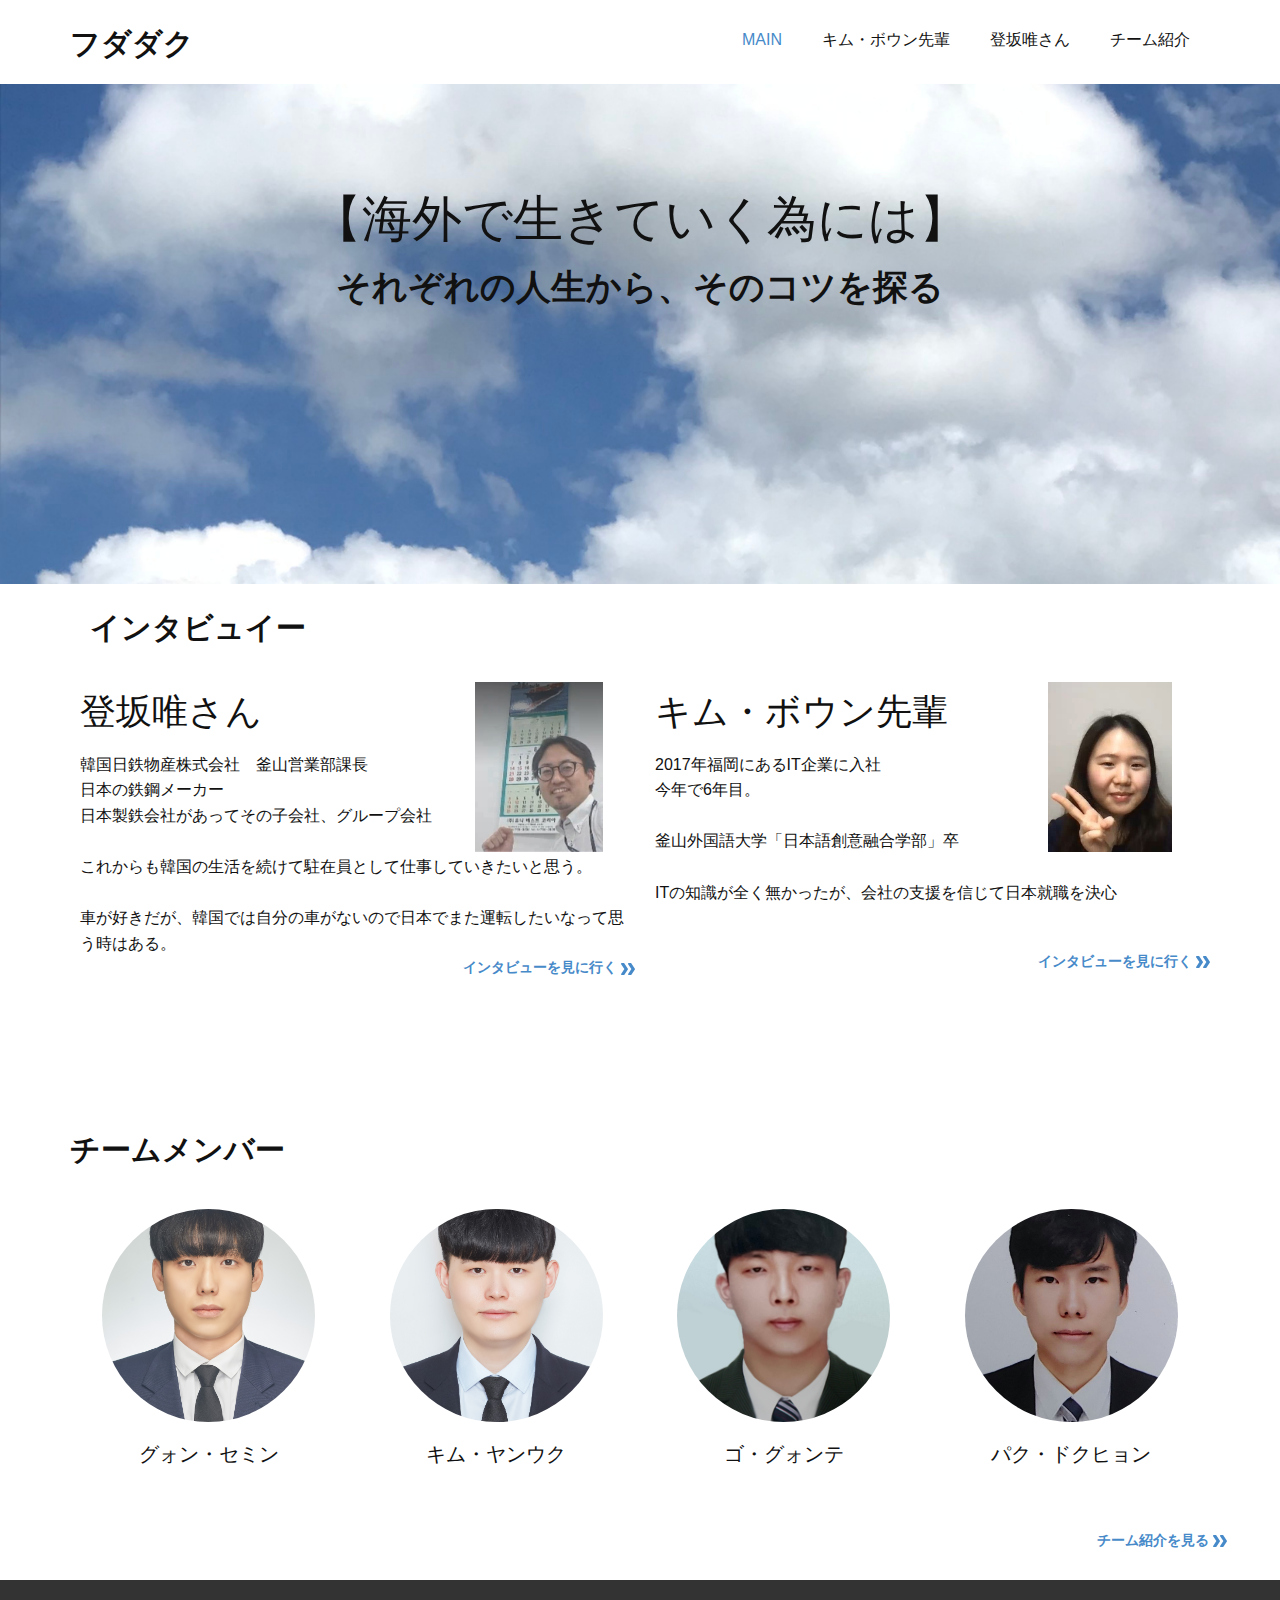
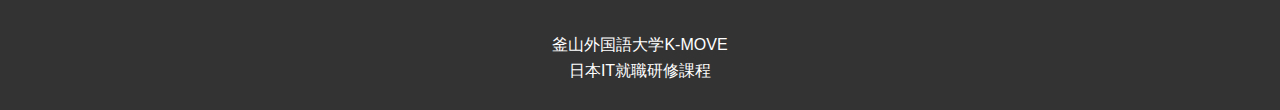
<file: index.html>
<!DOCTYPE html>
<html style="font-size: 16px;" lang="en"><head>
    <meta name="viewport" content="width=device-width, initial-scale=1.0">
    <meta charset="utf-8">
    <meta name="keywords" content="登坂唯さん, キム・ボウン先輩">
    <meta name="description" content="">
    <title>MAIN</title>
    <link rel="stylesheet" href="nicepage.css" media="screen">
<link rel="stylesheet" href="MAIN.css" media="screen">
    <script class="u-script" type="text/javascript" src="jquery.js" "="" defer=""></script>
    <script class="u-script" type="text/javascript" src="nicepage.js" "="" defer=""></script>
    <meta name="generator" content="Nicepage 4.15.8, nicepage.com">
    <link id="u-theme-google-font" href="https://fonts.googleapis.com/css?family=M+PLUS+Rounded+1c" rel="stylesheet" >
    
    <script type="application/ld+json">{
		"@context": "http://schema.org",
		"@type": "Organization",
		"name": ""
</script>
    <meta name="theme-color" content="#478ac9">
    <meta property="og:title" content="MAIN">
    <meta property="og:type" content="website">
  </head>
  <body class="u-body u-xl-mode" data-lang="en"><header class="u-clearfix u-header u-header" id="sec-fac8"><div class="u-clearfix u-sheet u-valign-middle u-sheet-1">
        <nav class="u-menu u-menu-one-level u-offcanvas u-menu-1">
          <div class="menu-collapse" style="font-size: 1rem; letter-spacing: 0px;">
            <a class="u-button-style u-custom-left-right-menu-spacing u-custom-padding-bottom u-custom-top-bottom-menu-spacing u-nav-link u-text-active-palette-1-base u-text-hover-palette-2-base" href="#">
              <svg class="u-svg-link" viewBox="0 0 24 24"><use xmlns:xlink="http://www.w3.org/1999/xlink" xlink:href="#menu-hamburger"></use></svg>
              <svg class="u-svg-content" version="1.1" id="menu-hamburger" viewBox="0 0 16 16" x="0px" y="0px" xmlns:xlink="http://www.w3.org/1999/xlink" xmlns="http://www.w3.org/2000/svg"><g><rect y="1" width="16" height="2"></rect><rect y="7" width="16" height="2"></rect><rect y="13" width="16" height="2"></rect>
</g></svg>
            </a>
          </div>
          <div class="u-custom-menu u-nav-container">
            <ul class="u-nav u-unstyled u-nav-1"><li class="u-nav-item"><a class="u-button-style u-nav-link u-text-active-palette-1-base u-text-hover-palette-2-base" href="MAIN.html" style="padding: 10px 20px;">MAIN</a>
</li><li class="u-nav-item"><a class="u-button-style u-nav-link u-text-active-palette-1-base u-text-hover-palette-2-base" href="キム・ボウン先輩.html" style="padding: 10px 20px;">キム・ボウン先輩</a>
</li><li class="u-nav-item"><a class="u-button-style u-nav-link u-text-active-palette-1-base u-text-hover-palette-2-base" href="登坂唯さん.html" style="padding: 10px 20px;">登坂唯さん</a>
</li><li class="u-nav-item"><a class="u-button-style u-nav-link u-text-active-palette-1-base u-text-hover-palette-2-base" href="チーム紹介.html" style="padding: 10px 20px;">チーム紹介</a>
</li></ul>
          </div>
          <div class="u-custom-menu u-nav-container-collapse">
            <div class="u-black u-container-style u-inner-container-layout u-opacity u-opacity-95 u-sidenav">
              <div class="u-inner-container-layout u-sidenav-overflow">
                <div class="u-menu-close"></div>
                <ul class="u-align-center u-nav u-popupmenu-items u-unstyled u-nav-2"><li class="u-nav-item"><a class="u-button-style u-nav-link" href="MAIN.html">MAIN</a>
</li><li class="u-nav-item"><a class="u-button-style u-nav-link" href="キム・ボウン先輩.html">キム・ボウン先輩</a>
</li><li class="u-nav-item"><a class="u-button-style u-nav-link" href="登坂唯さん.html">登坂唯さん</a>
</li></ul>
              </div>
            </div>
            <div class="u-black u-menu-overlay u-opacity u-opacity-70"></div>
          </div>
        </nav>
        <h3 class="u-text u-text-default u-text-1">フダダク</h3>
      </div></header>
    <section class="u-clearfix u-section-1 u-bgimg" id="sec-e242">
      
      <div class="u-clearfix u-sheet u-sheet-1" >
        
       
        <p class="u-align-left u-text u-text-4">
          
          <span style="font-weight: 400;">【海外で生きていく為には】<br>
          </span>
          <span style="font-weight: 400;"></span>
          <br>
        </p>
        <p class="u-align-left u-text u-text-5">
          <span>それぞれの人生から、そのコツを探る</span>
        </p>
      </div>
    </section>

    
    <section class="u-clearfix u-section-3" id="sec-66e2">
      <div class="u-clearfix u-sheet u-sheet-1">
        <p class="u-text u-text-default u-text-1">インタビュイー</p>
        <div class="u-expanded-width u-list u-list-1">
          
          <div class="u-repeater u-repeater-1">
            <img class="tosaka-img" src="images/토사카상프로필사진.png">
            <div class="u-container-style u-list-item u-repeater-item">
              <div class="u-container-layout u-similar-container u-container-layout-1">
                <h2 class="u-subtitle u-text u-text-default u-text-2">登坂唯さん </h2>
                <p class="u-text u-text-default u-text-3">韓国日鉄物産株式会社　釜山営業部課長<br>
                  日本の鉄鋼メーカー<br>日本製鉄会社があってその子会社、グループ会社
                  
                  <br><br>
                 
                  これからも韓国の生活を続けて駐在員として仕事していきたいと思う。<br><br>
                  車が好きだが、韓国では自分の車がないので日本でまた運転したいなって思う時はある。</p>
                <a href="登坂唯さん.html" class="u-btn u-button-style u-none u-text-hover-palette-2-base u-text-palette-1-base u-btn-1">インタビューを見に行く&nbsp;<span class="u-icon u-text-palette-1-base"><svg class="u-svg-content" viewBox="0 -32 426.66667 426" style="width: 1em; height: 1em;"><path d="m213.332031 181.667969c0 4.265625-1.277343 8.53125-3.625 11.730469l-106.667969 160c-3.839843 5.761718-10.238281 9.601562-17.707031 9.601562h-64c-11.730469 0-21.332031-9.601562-21.332031-21.332031 0-4.269531 1.28125-8.535157 3.625-11.734375l98.773438-148.265625-98.773438-148.269531c-2.34375-3.199219-3.625-7.464844-3.625-11.730469 0-11.734375 9.601562-21.335938 21.332031-21.335938h64c7.46875 0 13.867188 3.839844 17.707031 9.601563l106.667969 160c2.347657 3.199218 3.625 7.464844 3.625 11.734375zm0 0"></path><path d="m426.667969 181.667969c0 4.265625-1.28125 8.53125-3.628907 11.730469l-106.664062 160c-3.839844 5.761718-10.242188 9.601562-17.707031 9.601562h-64c-11.734375 0-21.335938-9.601562-21.335938-21.332031 0-4.269531 1.28125-8.535157 3.628907-11.734375l98.773437-148.265625-98.773437-148.269531c-2.347657-3.199219-3.628907-7.464844-3.628907-11.730469 0-11.734375 9.601563-21.335938 21.335938-21.335938h64c7.464843 0 13.867187 3.839844 17.707031 9.601563l106.664062 160c2.347657 3.199218 3.628907 7.464844 3.628907 11.734375zm0 0"></path></svg><img></span>
                </a>
              </div>
            </div>
            <div class="u-container-style u-list-item u-repeater-item">
              <div class="u-container-layout u-similar-container u-container-layout-2">
                <h2 class="u-subtitle u-text u-text-default u-text-4">
                  <style>
                    .kim-img{
                      position:absolute;
                      padding-left: 100px;
                      margin-top: -10px;
                      height: 170px;
                      
                    }
                    @media (max-width: 700px) {
                      .tosaka-img{
                        visibility: collapse;
                      }
                    @media (max-width: 700px) {
                      .kim-img{
                        visibility: collapse;
                      }
                    }
        
                    }
                    .tosaka-img{
                      position:absolute;
                      padding-left: 405px;
                      height: 170px;
                    }
                    
                  </style>
                  キム・ボウン先輩<img class="kim-img" src="images/김보은선배프로필.jpg" ></h2>
                  
                
                <p class="u-text u-text-default u-text-5">2017年福岡にあるIT企業に入社<br>今年で6年目。 <br>
                  <br>釜山外国語大学「日本語創意融合学部」卒<br>&nbsp;&nbsp;<br>ITの知識が全く無かったが、会社の支援を信じて日本就職を決心<br>
                </p>
                <a href="キム・ボウン先輩.html" class="u-btn u-button-style u-none u-text-hover-palette-2-base u-text-palette-1-base u-btn-2"><br><br>インタビューを見に行く&nbsp;<span class="u-icon u-text-palette-1-base"><svg class="u-svg-content" viewBox="0 -32 426.66667 426" style="width: 1em; height: 1em;"><path d="m213.332031 181.667969c0 4.265625-1.277343 8.53125-3.625 11.730469l-106.667969 160c-3.839843 5.761718-10.238281 9.601562-17.707031 9.601562h-64c-11.730469 0-21.332031-9.601562-21.332031-21.332031 0-4.269531 1.28125-8.535157 3.625-11.734375l98.773438-148.265625-98.773438-148.269531c-2.34375-3.199219-3.625-7.464844-3.625-11.730469 0-11.734375 9.601562-21.335938 21.332031-21.335938h64c7.46875 0 13.867188 3.839844 17.707031 9.601563l106.667969 160c2.347657 3.199218 3.625 7.464844 3.625 11.734375zm0 0"></path><path d="m426.667969 181.667969c0 4.265625-1.28125 8.53125-3.628907 11.730469l-106.664062 160c-3.839844 5.761718-10.242188 9.601562-17.707031 9.601562h-64c-11.734375 0-21.335938-9.601562-21.335938-21.332031 0-4.269531 1.28125-8.535157 3.628907-11.734375l98.773437-148.265625-98.773437-148.269531c-2.347657-3.199219-3.628907-7.464844-3.628907-11.730469 0-11.734375 9.601563-21.335938 21.335938-21.335938h64c7.464843 0 13.867187 3.839844 17.707031 9.601563l106.664062 160c2.347657 3.199218 3.628907 7.464844 3.628907 11.734375zm0 0"></path></svg><img></span>
                </a>
              </div>
            </div>
          </div>
        </div>
      </div>
    </section>
    <section class="u-align-center u-clearfix u-section-2" id="sec-289a">
      <div class="u-clearfix u-sheet u-sheet-1">
        <p class="u-text u-text-default u-text-1">チームメンバー</p>
        <div class="u-expanded-width u-list u-list-1">
          <div class="u-repeater u-repeater-1">
            <div class="u-align-center u-container-style u-list-item u-repeater-item">
              <div class="u-container-layout u-similar-container u-container-layout-1">
                <div alt="" class="u-image u-image-circle u-image-1" src="" data-image-width="500" data-image-height="500"></div>
                <h5 class="u-text u-text-2">グォン・セミン</h5>
              </div>
            </div>
            <div class="u-align-center u-container-style u-list-item u-repeater-item">
              <div class="u-container-layout u-similar-container u-container-layout-2">
                <div class="u-image u-image-circle u-image-2" src=""></div>
                <h5 class="u-text u-text-3">キム・ヤンウク</h5>
              </div>
            </div>
            <div class="u-align-center u-container-style u-list-item u-repeater-item">
              <div class="u-container-layout u-similar-container u-container-layout-3">
                <div alt="" class="u-image u-image-circle u-image-3" src="" data-image-width="500" data-image-height="500"></div>
                <h5 class="u-text u-text-4">ゴ・グォンテ</h5>
              </div>
            </div>
            <div class="u-align-center u-container-style u-list-item u-repeater-item">
              <div class="u-container-layout u-similar-container u-container-layout-4">
                <div alt="" class="u-image u-image-circle u-image-4" src="" data-image-width="500" data-image-height="500"></div>
                <h5 class="u-text u-text-5">パク・ドクヒョン</h5>
              </div>
              
            </div>
            <a href="チーム紹介.html" class="u-btn u-button-style u-none u-text-hover-palette-2-base u-text-palette-1-base u-btn-3">チーム紹介を見る&nbsp;<span class="u-icon u-text-palette-1-base"><svg class="u-svg-content" viewBox="0 -32 426.66667 426" style="width: 1em; height: 1em;"><path d="m213.332031 181.667969c0 4.265625-1.277343 8.53125-3.625 11.730469l-106.667969 160c-3.839843 5.761718-10.238281 9.601562-17.707031 9.601562h-64c-11.730469 0-21.332031-9.601562-21.332031-21.332031 0-4.269531 1.28125-8.535157 3.625-11.734375l98.773438-148.265625-98.773438-148.269531c-2.34375-3.199219-3.625-7.464844-3.625-11.730469 0-11.734375 9.601562-21.335938 21.332031-21.335938h64c7.46875 0 13.867188 3.839844 17.707031 9.601563l106.667969 160c2.347657 3.199218 3.625 7.464844 3.625 11.734375zm0 0"></path><path d="m426.667969 181.667969c0 4.265625-1.28125 8.53125-3.628907 11.730469l-106.664062 160c-3.839844 5.761718-10.242188 9.601562-17.707031 9.601562h-64c-11.734375 0-21.335938-9.601562-21.335938-21.332031 0-4.269531 1.28125-8.535157 3.628907-11.734375l98.773437-148.265625-98.773437-148.269531c-2.347657-3.199219-3.628907-7.464844-3.628907-11.730469 0-11.734375 9.601563-21.335938 21.335938-21.335938h64c7.464843 0 13.867187 3.839844 17.707031 9.601563l106.664062 160c2.347657 3.199218 3.628907 7.464844 3.628907 11.734375zm0 0"></path></svg><img></span>
            </a>
          </div>
        </div>
      </div>
    </section>
    
    <footer class="u-align-center u-clearfix u-footer u-grey-80 u-footer" id="sec-5dbe"><div class="u-clearfix u-sheet u-sheet-1">
        <p class="u-text u-text-1"><br><br>釜山外国語大学K-MOVE<br>日本IT就職研修課程<br><br>  

        </p>
      </div></footer>
  
  
</body></html>
</file>
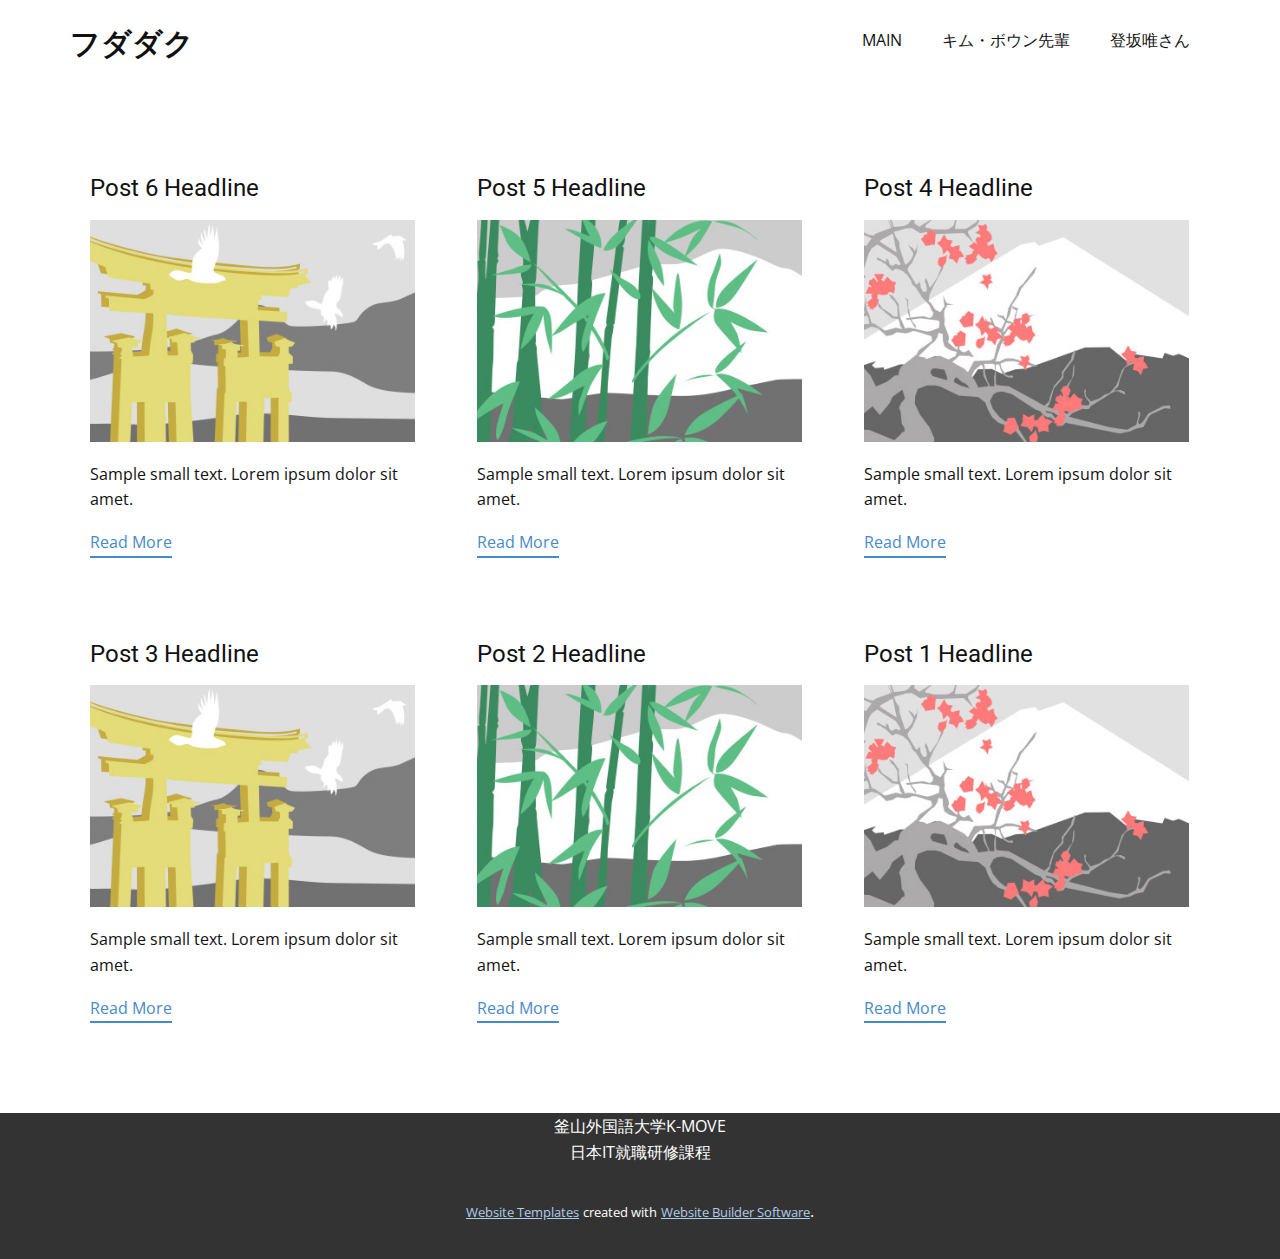
<file: blog/blog.html>
<html style="font-size: 16px;" lang="en"><head>
    <meta name="viewport" content="width=device-width, initial-scale=1.0">
    <meta charset="utf-8">
    <meta name="keywords" content="">
    <meta name="description" content="">
    <title>Blog Template</title>
    <link rel="stylesheet" href="../nicepage.css" media="screen">
<link rel="stylesheet" href="../Blog-Template.css" media="screen">
    <script class="u-script" type="text/javascript" src="../jquery.js" "="" defer=""></script>
    <script class="u-script" type="text/javascript" src="../nicepage.js" "="" defer=""></script>
    <meta name="generator" content="Nicepage 4.15.8, nicepage.com">
    <link id="u-theme-google-font" rel="stylesheet" href="https://fonts.googleapis.com/css?family=Roboto:100,100i,300,300i,400,400i,500,500i,700,700i,900,900i|Open+Sans:300,300i,400,400i,500,500i,600,600i,700,700i,800,800i">
    
    
    <script type="application/ld+json">{
		"@context": "http://schema.org",
		"@type": "Organization",
		"name": ""
}</script>
    <meta name="theme-color" content="#478ac9">
  </head>
  <body class="u-body u-xl-mode" data-lang="en"><header class="u-clearfix u-header u-header" id="sec-fac8"><div class="u-clearfix u-sheet u-valign-middle u-sheet-1">
        <nav class="u-menu u-menu-one-level u-offcanvas u-menu-1">
          <div class="menu-collapse" style="font-size: 1rem; letter-spacing: 0px;">
            <a class="u-button-style u-custom-left-right-menu-spacing u-custom-padding-bottom u-custom-top-bottom-menu-spacing u-nav-link u-text-active-palette-1-base u-text-hover-palette-2-base" href="#">
              <svg class="u-svg-link" viewBox="0 0 24 24"><use xmlns:xlink="http://www.w3.org/1999/xlink" xlink:href="#menu-hamburger"></use></svg>
              <svg class="u-svg-content" version="1.1" id="menu-hamburger" viewBox="0 0 16 16" x="0px" y="0px" xmlns:xlink="http://www.w3.org/1999/xlink" xmlns="http://www.w3.org/2000/svg"><g><rect y="1" width="16" height="2"></rect><rect y="7" width="16" height="2"></rect><rect y="13" width="16" height="2"></rect>
</g></svg>
            </a>
          </div>
          <div class="u-custom-menu u-nav-container">
            <ul class="u-nav u-unstyled u-nav-1"><li class="u-nav-item"><a class="u-button-style u-nav-link u-text-active-palette-1-base u-text-hover-palette-2-base" href="../MAIN.html" style="padding: 10px 20px;">MAIN</a>
</li><li class="u-nav-item"><a class="u-button-style u-nav-link u-text-active-palette-1-base u-text-hover-palette-2-base" href="../キム・ボウン先輩.html" style="padding: 10px 20px;">キム・ボウン先輩</a>
</li><li class="u-nav-item"><a class="u-button-style u-nav-link u-text-active-palette-1-base u-text-hover-palette-2-base" href="../登坂唯さん.html" style="padding: 10px 20px;">登坂唯さん</a>
</li></ul>
          </div>
          <div class="u-custom-menu u-nav-container-collapse">
            <div class="u-black u-container-style u-inner-container-layout u-opacity u-opacity-95 u-sidenav">
              <div class="u-inner-container-layout u-sidenav-overflow">
                <div class="u-menu-close"></div>
                <ul class="u-align-center u-nav u-popupmenu-items u-unstyled u-nav-2"><li class="u-nav-item"><a class="u-button-style u-nav-link" href="../MAIN.html">MAIN</a>
</li><li class="u-nav-item"><a class="u-button-style u-nav-link" href="../キム・ボウン先輩.html">キム・ボウン先輩</a>
</li><li class="u-nav-item"><a class="u-button-style u-nav-link" href="../登坂唯さん.html">登坂唯さん</a>
</li></ul>
              </div>
            </div>
            <div class="u-black u-menu-overlay u-opacity u-opacity-70"></div>
          </div>
        </nav>
        <h3 class="u-text u-text-default u-text-1">フダダク</h3>
      </div></header>
    <section class="u-clearfix u-section-1" id="sec-fc31">
      <div class="u-clearfix u-sheet u-valign-middle u-sheet-1"><!--blog--><!--blog_options_json--><!--{"type":"Recent","source":"","tags":"","count":""}--><!--/blog_options_json-->
        <div class="u-blog u-expanded-width u-repeater u-repeater-1"><!--blog_post-->
          <div class="u-blog-post u-container-style u-repeater-item u-white u-repeater-item-1">
            <div class="u-container-layout u-similar-container u-valign-top u-container-layout-1"><!--blog_post_header-->
              <h4 class="u-blog-control u-text u-text-1">
                <a class="u-post-header-link" href="../blog/post-5.html">Post 6 Headline</a>
              </h4><!--/blog_post_header--><!--blog_post_image-->
              <a class="u-post-header-link" href="../blog/post-5.html"><img alt="" class="u-blog-control u-expanded-width u-image u-image-default u-image-1" src="[data-uri]"></a><!--/blog_post_image--><!--blog_post_content-->
              <div class="u-blog-control u-post-content u-text u-text-2 fr-view">Sample small text. Lorem ipsum dolor sit amet.</div><!--/blog_post_content--><!--blog_post_readmore-->
              <a href="../blog/post-5.html" class="u-blog-control u-border-2 u-border-palette-1-base u-btn u-btn-rectangle u-button-style u-none u-btn-1"><!--blog_post_readmore_content--><!--options_json--><!--{"content":"","defaultValue":"Read More"}--><!--/options_json-->Read More<!--/blog_post_readmore_content--></a><!--/blog_post_readmore-->
            </div>
          </div><div class="u-blog-post u-container-style u-repeater-item u-video-cover u-white">
            <div class="u-container-layout u-similar-container u-valign-top u-container-layout-2"><!--blog_post_header-->
              <h4 class="u-blog-control u-text u-text-3">
                <a class="u-post-header-link" href="../blog/post-4.html">Post 5 Headline</a>
              </h4><!--/blog_post_header--><!--blog_post_image-->
              <a class="u-post-header-link" href="../blog/post-4.html"><img alt="" class="u-blog-control u-expanded-width u-image u-image-default u-image-2" src="[data-uri]"></a><!--/blog_post_image--><!--blog_post_content-->
              <div class="u-blog-control u-post-content u-text u-text-4 fr-view">Sample small text. Lorem ipsum dolor sit amet.</div><!--/blog_post_content--><!--blog_post_readmore-->
              <a href="../blog/post-4.html" class="u-blog-control u-border-2 u-border-palette-1-base u-btn u-btn-rectangle u-button-style u-none u-btn-2"><!--blog_post_readmore_content--><!--options_json--><!--{"content":"","defaultValue":"Read More"}--><!--/options_json-->Read More<!--/blog_post_readmore_content--></a><!--/blog_post_readmore-->
            </div>
          </div><div class="u-blog-post u-container-style u-repeater-item u-video-cover u-white">
            <div class="u-container-layout u-similar-container u-valign-top u-container-layout-3"><!--blog_post_header-->
              <h4 class="u-blog-control u-text u-text-5">
                <a class="u-post-header-link" href="../blog/post-3.html">Post 4 Headline</a>
              </h4><!--/blog_post_header--><!--blog_post_image-->
              <a class="u-post-header-link" href="../blog/post-3.html"><img alt="" class="u-blog-control u-expanded-width u-image u-image-default u-image-3" src="[data-uri]"></a><!--/blog_post_image--><!--blog_post_content-->
              <div class="u-blog-control u-post-content u-text u-text-6 fr-view">Sample small text. Lorem ipsum dolor sit amet.</div><!--/blog_post_content--><!--blog_post_readmore-->
              <a href="../blog/post-3.html" class="u-blog-control u-border-2 u-border-palette-1-base u-btn u-btn-rectangle u-button-style u-none u-btn-3"><!--blog_post_readmore_content--><!--options_json--><!--{"content":"","defaultValue":"Read More"}--><!--/options_json-->Read More<!--/blog_post_readmore_content--></a><!--/blog_post_readmore-->
            </div>
          </div><div class="u-blog-post u-container-style u-repeater-item u-white u-repeater-item-1">
            <div class="u-container-layout u-similar-container u-valign-top u-container-layout-1"><!--blog_post_header-->
              <h4 class="u-blog-control u-text u-text-1">
                <a class="u-post-header-link" href="../blog/post-2.html">Post 3 Headline</a>
              </h4><!--/blog_post_header--><!--blog_post_image-->
              <a class="u-post-header-link" href="../blog/post-2.html"><img alt="" class="u-blog-control u-expanded-width u-image u-image-default u-image-1" src="[data-uri]"></a><!--/blog_post_image--><!--blog_post_content-->
              <div class="u-blog-control u-post-content u-text u-text-2 fr-view">Sample small text. Lorem ipsum dolor sit amet.</div><!--/blog_post_content--><!--blog_post_readmore-->
              <a href="../blog/post-2.html" class="u-blog-control u-border-2 u-border-palette-1-base u-btn u-btn-rectangle u-button-style u-none u-btn-1"><!--blog_post_readmore_content--><!--options_json--><!--{"content":"","defaultValue":"Read More"}--><!--/options_json-->Read More<!--/blog_post_readmore_content--></a><!--/blog_post_readmore-->
            </div>
          </div><div class="u-blog-post u-container-style u-repeater-item u-video-cover u-white">
            <div class="u-container-layout u-similar-container u-valign-top u-container-layout-2"><!--blog_post_header-->
              <h4 class="u-blog-control u-text u-text-3">
                <a class="u-post-header-link" href="../blog/post-1.html">Post 2 Headline</a>
              </h4><!--/blog_post_header--><!--blog_post_image-->
              <a class="u-post-header-link" href="../blog/post-1.html"><img alt="" class="u-blog-control u-expanded-width u-image u-image-default u-image-2" src="[data-uri]"></a><!--/blog_post_image--><!--blog_post_content-->
              <div class="u-blog-control u-post-content u-text u-text-4 fr-view">Sample small text. Lorem ipsum dolor sit amet.</div><!--/blog_post_content--><!--blog_post_readmore-->
              <a href="../blog/post-1.html" class="u-blog-control u-border-2 u-border-palette-1-base u-btn u-btn-rectangle u-button-style u-none u-btn-2"><!--blog_post_readmore_content--><!--options_json--><!--{"content":"","defaultValue":"Read More"}--><!--/options_json-->Read More<!--/blog_post_readmore_content--></a><!--/blog_post_readmore-->
            </div>
          </div><div class="u-blog-post u-container-style u-repeater-item u-video-cover u-white">
            <div class="u-container-layout u-similar-container u-valign-top u-container-layout-3"><!--blog_post_header-->
              <h4 class="u-blog-control u-text u-text-5">
                <a class="u-post-header-link" href="../blog/post.html">Post 1 Headline</a>
              </h4><!--/blog_post_header--><!--blog_post_image-->
              <a class="u-post-header-link" href="../blog/post.html"><img alt="" class="u-blog-control u-expanded-width u-image u-image-default u-image-3" src="[data-uri]"></a><!--/blog_post_image--><!--blog_post_content-->
              <div class="u-blog-control u-post-content u-text u-text-6 fr-view">Sample small text. Lorem ipsum dolor sit amet.</div><!--/blog_post_content--><!--blog_post_readmore-->
              <a href="../blog/post.html" class="u-blog-control u-border-2 u-border-palette-1-base u-btn u-btn-rectangle u-button-style u-none u-btn-3"><!--blog_post_readmore_content--><!--options_json--><!--{"content":"","defaultValue":"Read More"}--><!--/options_json-->Read More<!--/blog_post_readmore_content--></a><!--/blog_post_readmore-->
            </div>
          </div><!--/blog_post--><!--blog_post-->
          <!--/blog_post--><!--blog_post-->
          <!--/blog_post-->
        </div><!--/blog-->
      </div>
    </section>
    
    
    <footer class="u-align-center u-clearfix u-footer u-grey-80 u-footer" id="sec-5dbe"><div class="u-clearfix u-sheet u-sheet-1">
        <p class="u-text u-text-1">釜山外国語大学K-MOVE<br>日本IT就職研修課程
        </p>
      </div></footer>
    <section class="u-backlink u-clearfix u-grey-80">
      <a class="u-link" href="https://nicepage.com/website-templates" target="_blank">
        <span>Website Templates</span>
      </a>
      <p class="u-text">
        <span>created with</span>
      </p>
      <a class="u-link" href="" target="_blank">
        <span>Website Builder Software</span>
      </a>. 
    </section>
  
</body></html>
</file>
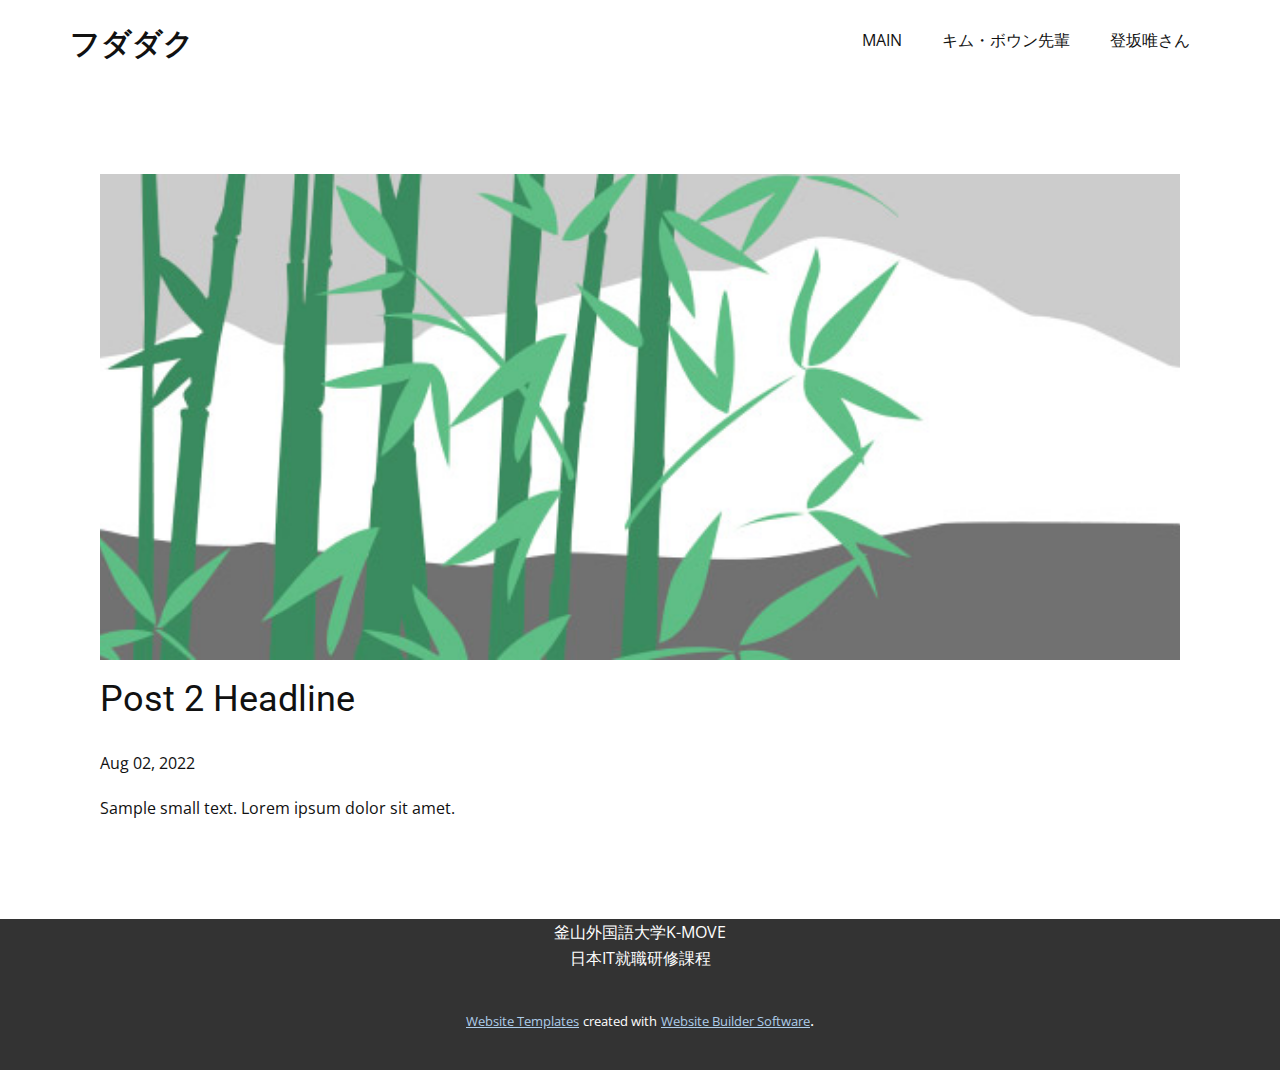
<file: blog/post-1.html>
<!doctype html>
<html style="font-size: 16px;" lang="en"><head>
    <meta name="viewport" content="width=device-width, initial-scale=1.0">
    <meta charset="utf-8">
    <meta name="keywords" content="Post 1 Headline">
    <meta name="description" content="">
    <title>Post 2 Headline</title>
    <link rel="stylesheet" href="../nicepage.css" media="screen">
<link rel="stylesheet" href="../Post-Template.css" media="screen">
    <script class="u-script" type="text/javascript" src="../jquery.js" "="" defer=""></script>
    <script class="u-script" type="text/javascript" src="../nicepage.js" "="" defer=""></script>
    <meta name="generator" content="Nicepage 4.15.8, nicepage.com">
    <link id="u-theme-google-font" rel="stylesheet" href="https://fonts.googleapis.com/css?family=Roboto:100,100i,300,300i,400,400i,500,500i,700,700i,900,900i|Open+Sans:300,300i,400,400i,500,500i,600,600i,700,700i,800,800i">
    
    
    <script type="application/ld+json">{
		"@context": "http://schema.org",
		"@type": "Organization",
		"name": ""
}</script>
    <meta name="theme-color" content="#478ac9">
  </head>
  <body class="u-body u-xl-mode" data-lang="en"><header class="u-clearfix u-header u-header" id="sec-fac8"><div class="u-clearfix u-sheet u-valign-middle u-sheet-1">
        <nav class="u-menu u-menu-one-level u-offcanvas u-menu-1">
          <div class="menu-collapse" style="font-size: 1rem; letter-spacing: 0px;">
            <a class="u-button-style u-custom-left-right-menu-spacing u-custom-padding-bottom u-custom-top-bottom-menu-spacing u-nav-link u-text-active-palette-1-base u-text-hover-palette-2-base" href="#">
              <svg class="u-svg-link" viewBox="0 0 24 24"><use xmlns:xlink="http://www.w3.org/1999/xlink" xlink:href="#menu-hamburger"></use></svg>
              <svg class="u-svg-content" version="1.1" id="menu-hamburger" viewBox="0 0 16 16" x="0px" y="0px" xmlns:xlink="http://www.w3.org/1999/xlink" xmlns="http://www.w3.org/2000/svg"><g><rect y="1" width="16" height="2"></rect><rect y="7" width="16" height="2"></rect><rect y="13" width="16" height="2"></rect>
</g></svg>
            </a>
          </div>
          <div class="u-custom-menu u-nav-container">
            <ul class="u-nav u-unstyled u-nav-1"><li class="u-nav-item"><a class="u-button-style u-nav-link u-text-active-palette-1-base u-text-hover-palette-2-base" href="../MAIN.html" style="padding: 10px 20px;">MAIN</a>
</li><li class="u-nav-item"><a class="u-button-style u-nav-link u-text-active-palette-1-base u-text-hover-palette-2-base" href="../キム・ボウン先輩.html" style="padding: 10px 20px;">キム・ボウン先輩</a>
</li><li class="u-nav-item"><a class="u-button-style u-nav-link u-text-active-palette-1-base u-text-hover-palette-2-base" href="../登坂唯さん.html" style="padding: 10px 20px;">登坂唯さん</a>
</li></ul>
          </div>
          <div class="u-custom-menu u-nav-container-collapse">
            <div class="u-black u-container-style u-inner-container-layout u-opacity u-opacity-95 u-sidenav">
              <div class="u-inner-container-layout u-sidenav-overflow">
                <div class="u-menu-close"></div>
                <ul class="u-align-center u-nav u-popupmenu-items u-unstyled u-nav-2"><li class="u-nav-item"><a class="u-button-style u-nav-link" href="../MAIN.html">MAIN</a>
</li><li class="u-nav-item"><a class="u-button-style u-nav-link" href="../キム・ボウン先輩.html">キム・ボウン先輩</a>
</li><li class="u-nav-item"><a class="u-button-style u-nav-link" href="../登坂唯さん.html">登坂唯さん</a>
</li></ul>
              </div>
            </div>
            <div class="u-black u-menu-overlay u-opacity u-opacity-70"></div>
          </div>
        </nav>
        <h3 class="u-text u-text-default u-text-1">フダダク</h3>
      </div></header>
    <section class="u-align-center u-clearfix u-section-1" id="sec-5999">
      <div class="u-clearfix u-sheet u-valign-middle-md u-valign-middle-sm u-valign-middle-xs u-sheet-1"><!--post_details--><!--post_details_options_json--><!--{"source":""}--><!--/post_details_options_json--><!--blog_post-->
        <div class="u-container-style u-expanded-width u-post-details u-post-details-1">
          <div class="u-container-layout u-valign-middle u-container-layout-1"><!--blog_post_image-->
            <img alt="" class="u-blog-control u-expanded-width u-image u-image-default u-image-1" src="[data-uri]"><!--/blog_post_image--><!--blog_post_header-->
            <h2 class="u-blog-control u-text u-text-1">Post 2 Headline</h2><!--/blog_post_header--><!--blog_post_metadata-->
            <div class="u-blog-control u-metadata u-metadata-1"><!--blog_post_metadata_date-->
              <span class="u-meta-date u-meta-icon">Aug 02, 2022</span><!--/blog_post_metadata_date--><!--blog_post_metadata_category-->
              <!--/blog_post_metadata_category--><!--blog_post_metadata_comments-->
              <!--/blog_post_metadata_comments-->
            </div><!--/blog_post_metadata--><!--blog_post_content-->
            <div class="u-align-justify u-blog-control u-post-content u-text u-text-2 fr-view">
  Sample small text. Lorem ipsum dolor sit amet.
  </div><!--/blog_post_content-->
          </div>
        </div><!--/blog_post--><!--/post_details-->
      </div>
    </section>
    
    
    <footer class="u-align-center u-clearfix u-footer u-grey-80 u-footer" id="sec-5dbe"><div class="u-clearfix u-sheet u-sheet-1">
        <p class="u-text u-text-1">釜山外国語大学K-MOVE<br>日本IT就職研修課程
        </p>
      </div></footer>
    <section class="u-backlink u-clearfix u-grey-80">
      <a class="u-link" href="https://nicepage.com/website-templates" target="_blank">
        <span>Website Templates</span>
      </a>
      <p class="u-text">
        <span>created with</span>
      </p>
      <a class="u-link" href="" target="_blank">
        <span>Website Builder Software</span>
      </a>. 
    </section>
  
</body></html>
</file>
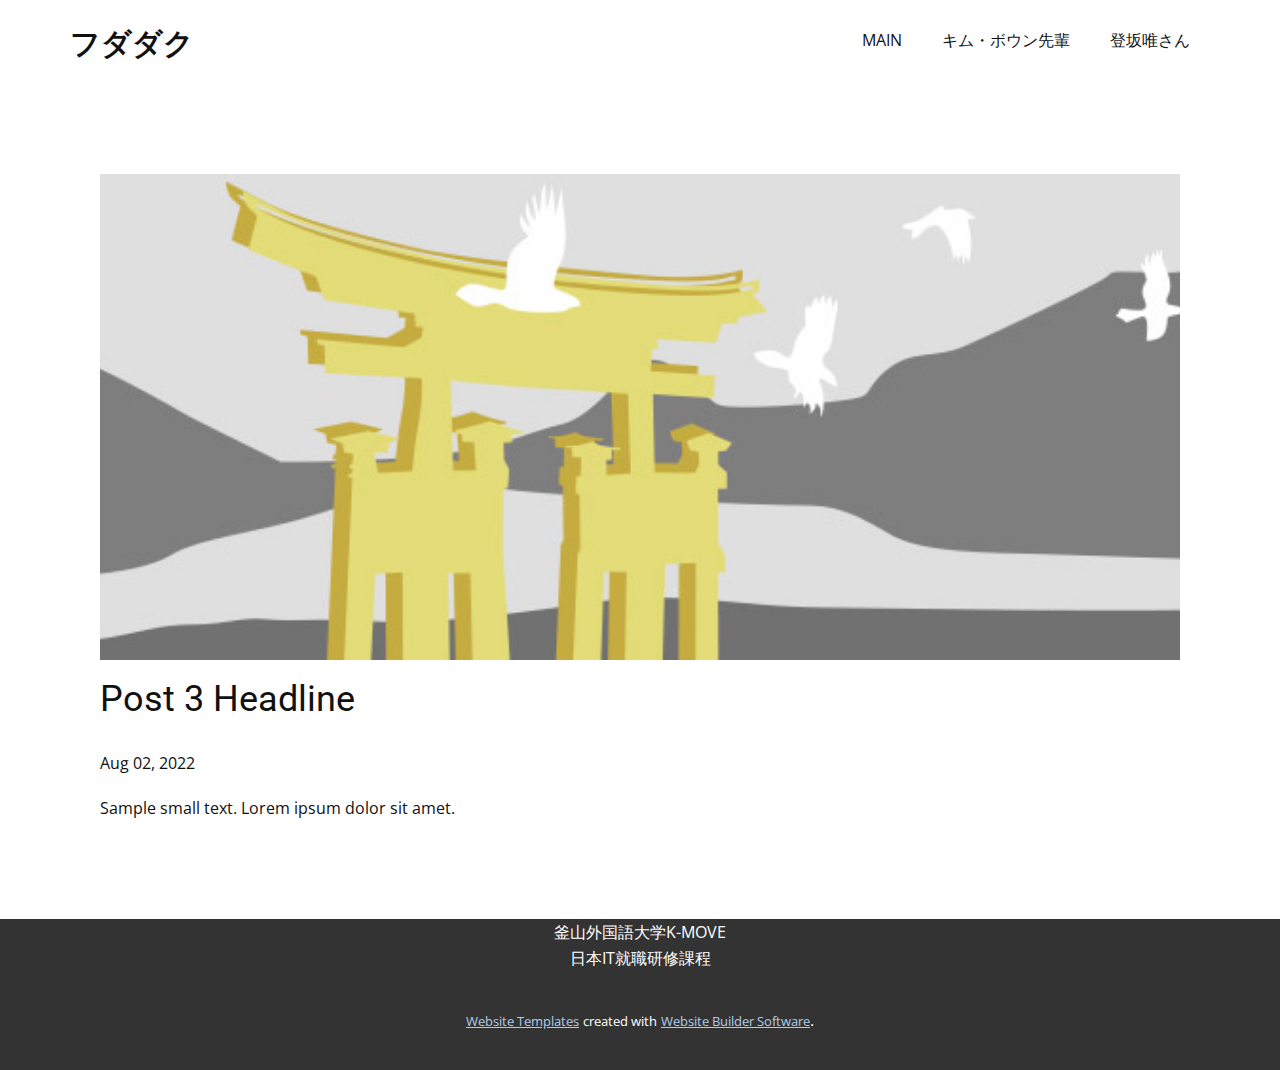
<file: blog/post-2.html>
<!doctype html>
<html style="font-size: 16px;" lang="en"><head>
    <meta name="viewport" content="width=device-width, initial-scale=1.0">
    <meta charset="utf-8">
    <meta name="keywords" content="Post 1 Headline">
    <meta name="description" content="">
    <title>Post 3 Headline</title>
    <link rel="stylesheet" href="../nicepage.css" media="screen">
<link rel="stylesheet" href="../Post-Template.css" media="screen">
    <script class="u-script" type="text/javascript" src="../jquery.js" "="" defer=""></script>
    <script class="u-script" type="text/javascript" src="../nicepage.js" "="" defer=""></script>
    <meta name="generator" content="Nicepage 4.15.8, nicepage.com">
    <link id="u-theme-google-font" rel="stylesheet" href="https://fonts.googleapis.com/css?family=Roboto:100,100i,300,300i,400,400i,500,500i,700,700i,900,900i|Open+Sans:300,300i,400,400i,500,500i,600,600i,700,700i,800,800i">
    
    
    <script type="application/ld+json">{
		"@context": "http://schema.org",
		"@type": "Organization",
		"name": ""
}</script>
    <meta name="theme-color" content="#478ac9">
  </head>
  <body class="u-body u-xl-mode" data-lang="en"><header class="u-clearfix u-header u-header" id="sec-fac8"><div class="u-clearfix u-sheet u-valign-middle u-sheet-1">
        <nav class="u-menu u-menu-one-level u-offcanvas u-menu-1">
          <div class="menu-collapse" style="font-size: 1rem; letter-spacing: 0px;">
            <a class="u-button-style u-custom-left-right-menu-spacing u-custom-padding-bottom u-custom-top-bottom-menu-spacing u-nav-link u-text-active-palette-1-base u-text-hover-palette-2-base" href="#">
              <svg class="u-svg-link" viewBox="0 0 24 24"><use xmlns:xlink="http://www.w3.org/1999/xlink" xlink:href="#menu-hamburger"></use></svg>
              <svg class="u-svg-content" version="1.1" id="menu-hamburger" viewBox="0 0 16 16" x="0px" y="0px" xmlns:xlink="http://www.w3.org/1999/xlink" xmlns="http://www.w3.org/2000/svg"><g><rect y="1" width="16" height="2"></rect><rect y="7" width="16" height="2"></rect><rect y="13" width="16" height="2"></rect>
</g></svg>
            </a>
          </div>
          <div class="u-custom-menu u-nav-container">
            <ul class="u-nav u-unstyled u-nav-1"><li class="u-nav-item"><a class="u-button-style u-nav-link u-text-active-palette-1-base u-text-hover-palette-2-base" href="../MAIN.html" style="padding: 10px 20px;">MAIN</a>
</li><li class="u-nav-item"><a class="u-button-style u-nav-link u-text-active-palette-1-base u-text-hover-palette-2-base" href="../キム・ボウン先輩.html" style="padding: 10px 20px;">キム・ボウン先輩</a>
</li><li class="u-nav-item"><a class="u-button-style u-nav-link u-text-active-palette-1-base u-text-hover-palette-2-base" href="../登坂唯さん.html" style="padding: 10px 20px;">登坂唯さん</a>
</li></ul>
          </div>
          <div class="u-custom-menu u-nav-container-collapse">
            <div class="u-black u-container-style u-inner-container-layout u-opacity u-opacity-95 u-sidenav">
              <div class="u-inner-container-layout u-sidenav-overflow">
                <div class="u-menu-close"></div>
                <ul class="u-align-center u-nav u-popupmenu-items u-unstyled u-nav-2"><li class="u-nav-item"><a class="u-button-style u-nav-link" href="../MAIN.html">MAIN</a>
</li><li class="u-nav-item"><a class="u-button-style u-nav-link" href="../キム・ボウン先輩.html">キム・ボウン先輩</a>
</li><li class="u-nav-item"><a class="u-button-style u-nav-link" href="../登坂唯さん.html">登坂唯さん</a>
</li></ul>
              </div>
            </div>
            <div class="u-black u-menu-overlay u-opacity u-opacity-70"></div>
          </div>
        </nav>
        <h3 class="u-text u-text-default u-text-1">フダダク</h3>
      </div></header>
    <section class="u-align-center u-clearfix u-section-1" id="sec-5999">
      <div class="u-clearfix u-sheet u-valign-middle-md u-valign-middle-sm u-valign-middle-xs u-sheet-1"><!--post_details--><!--post_details_options_json--><!--{"source":""}--><!--/post_details_options_json--><!--blog_post-->
        <div class="u-container-style u-expanded-width u-post-details u-post-details-1">
          <div class="u-container-layout u-valign-middle u-container-layout-1"><!--blog_post_image-->
            <img alt="" class="u-blog-control u-expanded-width u-image u-image-default u-image-1" src="[data-uri]"><!--/blog_post_image--><!--blog_post_header-->
            <h2 class="u-blog-control u-text u-text-1">Post 3 Headline</h2><!--/blog_post_header--><!--blog_post_metadata-->
            <div class="u-blog-control u-metadata u-metadata-1"><!--blog_post_metadata_date-->
              <span class="u-meta-date u-meta-icon">Aug 02, 2022</span><!--/blog_post_metadata_date--><!--blog_post_metadata_category-->
              <!--/blog_post_metadata_category--><!--blog_post_metadata_comments-->
              <!--/blog_post_metadata_comments-->
            </div><!--/blog_post_metadata--><!--blog_post_content-->
            <div class="u-align-justify u-blog-control u-post-content u-text u-text-2 fr-view">
  Sample small text. Lorem ipsum dolor sit amet.
  </div><!--/blog_post_content-->
          </div>
        </div><!--/blog_post--><!--/post_details-->
      </div>
    </section>
    
    
    <footer class="u-align-center u-clearfix u-footer u-grey-80 u-footer" id="sec-5dbe"><div class="u-clearfix u-sheet u-sheet-1">
        <p class="u-text u-text-1">釜山外国語大学K-MOVE<br>日本IT就職研修課程
        </p>
      </div></footer>
    <section class="u-backlink u-clearfix u-grey-80">
      <a class="u-link" href="https://nicepage.com/website-templates" target="_blank">
        <span>Website Templates</span>
      </a>
      <p class="u-text">
        <span>created with</span>
      </p>
      <a class="u-link" href="" target="_blank">
        <span>Website Builder Software</span>
      </a>. 
    </section>
  
</body></html>
</file>
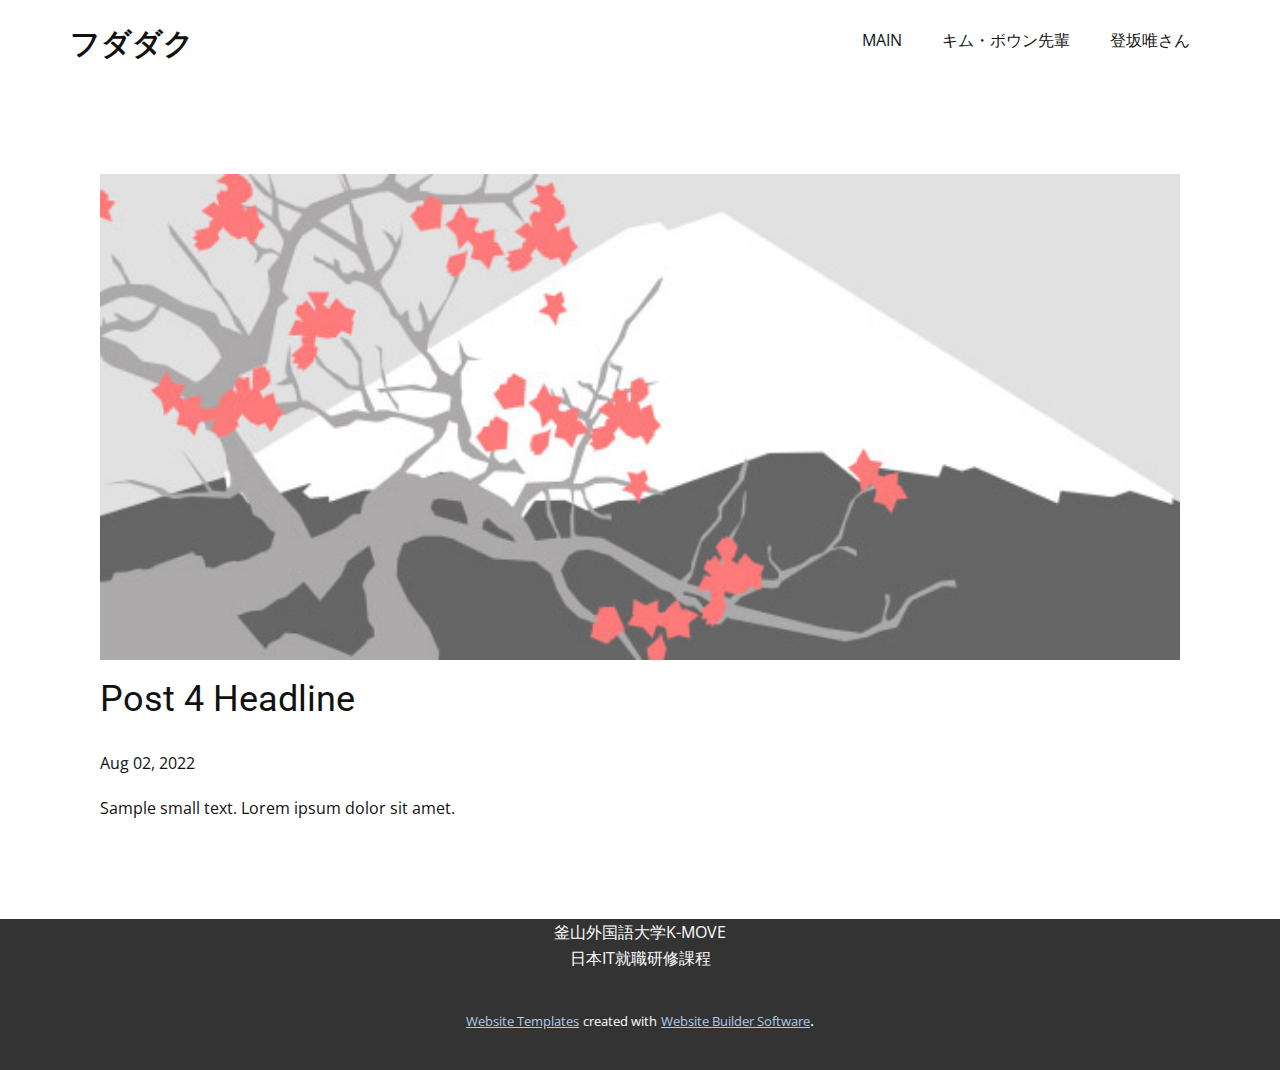
<file: blog/post-3.html>
<!doctype html>
<html style="font-size: 16px;" lang="en"><head>
    <meta name="viewport" content="width=device-width, initial-scale=1.0">
    <meta charset="utf-8">
    <meta name="keywords" content="Post 1 Headline">
    <meta name="description" content="">
    <title>Post 4 Headline</title>
    <link rel="stylesheet" href="../nicepage.css" media="screen">
<link rel="stylesheet" href="../Post-Template.css" media="screen">
    <script class="u-script" type="text/javascript" src="../jquery.js" "="" defer=""></script>
    <script class="u-script" type="text/javascript" src="../nicepage.js" "="" defer=""></script>
    <meta name="generator" content="Nicepage 4.15.8, nicepage.com">
    <link id="u-theme-google-font" rel="stylesheet" href="https://fonts.googleapis.com/css?family=Roboto:100,100i,300,300i,400,400i,500,500i,700,700i,900,900i|Open+Sans:300,300i,400,400i,500,500i,600,600i,700,700i,800,800i">
    
    
    <script type="application/ld+json">{
		"@context": "http://schema.org",
		"@type": "Organization",
		"name": ""
}</script>
    <meta name="theme-color" content="#478ac9">
  </head>
  <body class="u-body u-xl-mode" data-lang="en"><header class="u-clearfix u-header u-header" id="sec-fac8"><div class="u-clearfix u-sheet u-valign-middle u-sheet-1">
        <nav class="u-menu u-menu-one-level u-offcanvas u-menu-1">
          <div class="menu-collapse" style="font-size: 1rem; letter-spacing: 0px;">
            <a class="u-button-style u-custom-left-right-menu-spacing u-custom-padding-bottom u-custom-top-bottom-menu-spacing u-nav-link u-text-active-palette-1-base u-text-hover-palette-2-base" href="#">
              <svg class="u-svg-link" viewBox="0 0 24 24"><use xmlns:xlink="http://www.w3.org/1999/xlink" xlink:href="#menu-hamburger"></use></svg>
              <svg class="u-svg-content" version="1.1" id="menu-hamburger" viewBox="0 0 16 16" x="0px" y="0px" xmlns:xlink="http://www.w3.org/1999/xlink" xmlns="http://www.w3.org/2000/svg"><g><rect y="1" width="16" height="2"></rect><rect y="7" width="16" height="2"></rect><rect y="13" width="16" height="2"></rect>
</g></svg>
            </a>
          </div>
          <div class="u-custom-menu u-nav-container">
            <ul class="u-nav u-unstyled u-nav-1"><li class="u-nav-item"><a class="u-button-style u-nav-link u-text-active-palette-1-base u-text-hover-palette-2-base" href="../MAIN.html" style="padding: 10px 20px;">MAIN</a>
</li><li class="u-nav-item"><a class="u-button-style u-nav-link u-text-active-palette-1-base u-text-hover-palette-2-base" href="../キム・ボウン先輩.html" style="padding: 10px 20px;">キム・ボウン先輩</a>
</li><li class="u-nav-item"><a class="u-button-style u-nav-link u-text-active-palette-1-base u-text-hover-palette-2-base" href="../登坂唯さん.html" style="padding: 10px 20px;">登坂唯さん</a>
</li></ul>
          </div>
          <div class="u-custom-menu u-nav-container-collapse">
            <div class="u-black u-container-style u-inner-container-layout u-opacity u-opacity-95 u-sidenav">
              <div class="u-inner-container-layout u-sidenav-overflow">
                <div class="u-menu-close"></div>
                <ul class="u-align-center u-nav u-popupmenu-items u-unstyled u-nav-2"><li class="u-nav-item"><a class="u-button-style u-nav-link" href="../MAIN.html">MAIN</a>
</li><li class="u-nav-item"><a class="u-button-style u-nav-link" href="../キム・ボウン先輩.html">キム・ボウン先輩</a>
</li><li class="u-nav-item"><a class="u-button-style u-nav-link" href="../登坂唯さん.html">登坂唯さん</a>
</li></ul>
              </div>
            </div>
            <div class="u-black u-menu-overlay u-opacity u-opacity-70"></div>
          </div>
        </nav>
        <h3 class="u-text u-text-default u-text-1">フダダク</h3>
      </div></header>
    <section class="u-align-center u-clearfix u-section-1" id="sec-5999">
      <div class="u-clearfix u-sheet u-valign-middle-md u-valign-middle-sm u-valign-middle-xs u-sheet-1"><!--post_details--><!--post_details_options_json--><!--{"source":""}--><!--/post_details_options_json--><!--blog_post-->
        <div class="u-container-style u-expanded-width u-post-details u-post-details-1">
          <div class="u-container-layout u-valign-middle u-container-layout-1"><!--blog_post_image-->
            <img alt="" class="u-blog-control u-expanded-width u-image u-image-default u-image-1" src="[data-uri]"><!--/blog_post_image--><!--blog_post_header-->
            <h2 class="u-blog-control u-text u-text-1">Post 4 Headline</h2><!--/blog_post_header--><!--blog_post_metadata-->
            <div class="u-blog-control u-metadata u-metadata-1"><!--blog_post_metadata_date-->
              <span class="u-meta-date u-meta-icon">Aug 02, 2022</span><!--/blog_post_metadata_date--><!--blog_post_metadata_category-->
              <!--/blog_post_metadata_category--><!--blog_post_metadata_comments-->
              <!--/blog_post_metadata_comments-->
            </div><!--/blog_post_metadata--><!--blog_post_content-->
            <div class="u-align-justify u-blog-control u-post-content u-text u-text-2 fr-view">
  Sample small text. Lorem ipsum dolor sit amet.
  </div><!--/blog_post_content-->
          </div>
        </div><!--/blog_post--><!--/post_details-->
      </div>
    </section>
    
    
    <footer class="u-align-center u-clearfix u-footer u-grey-80 u-footer" id="sec-5dbe"><div class="u-clearfix u-sheet u-sheet-1">
        <p class="u-text u-text-1">釜山外国語大学K-MOVE<br>日本IT就職研修課程
        </p>
      </div></footer>
    <section class="u-backlink u-clearfix u-grey-80">
      <a class="u-link" href="https://nicepage.com/website-templates" target="_blank">
        <span>Website Templates</span>
      </a>
      <p class="u-text">
        <span>created with</span>
      </p>
      <a class="u-link" href="" target="_blank">
        <span>Website Builder Software</span>
      </a>. 
    </section>
  
</body></html>
</file>
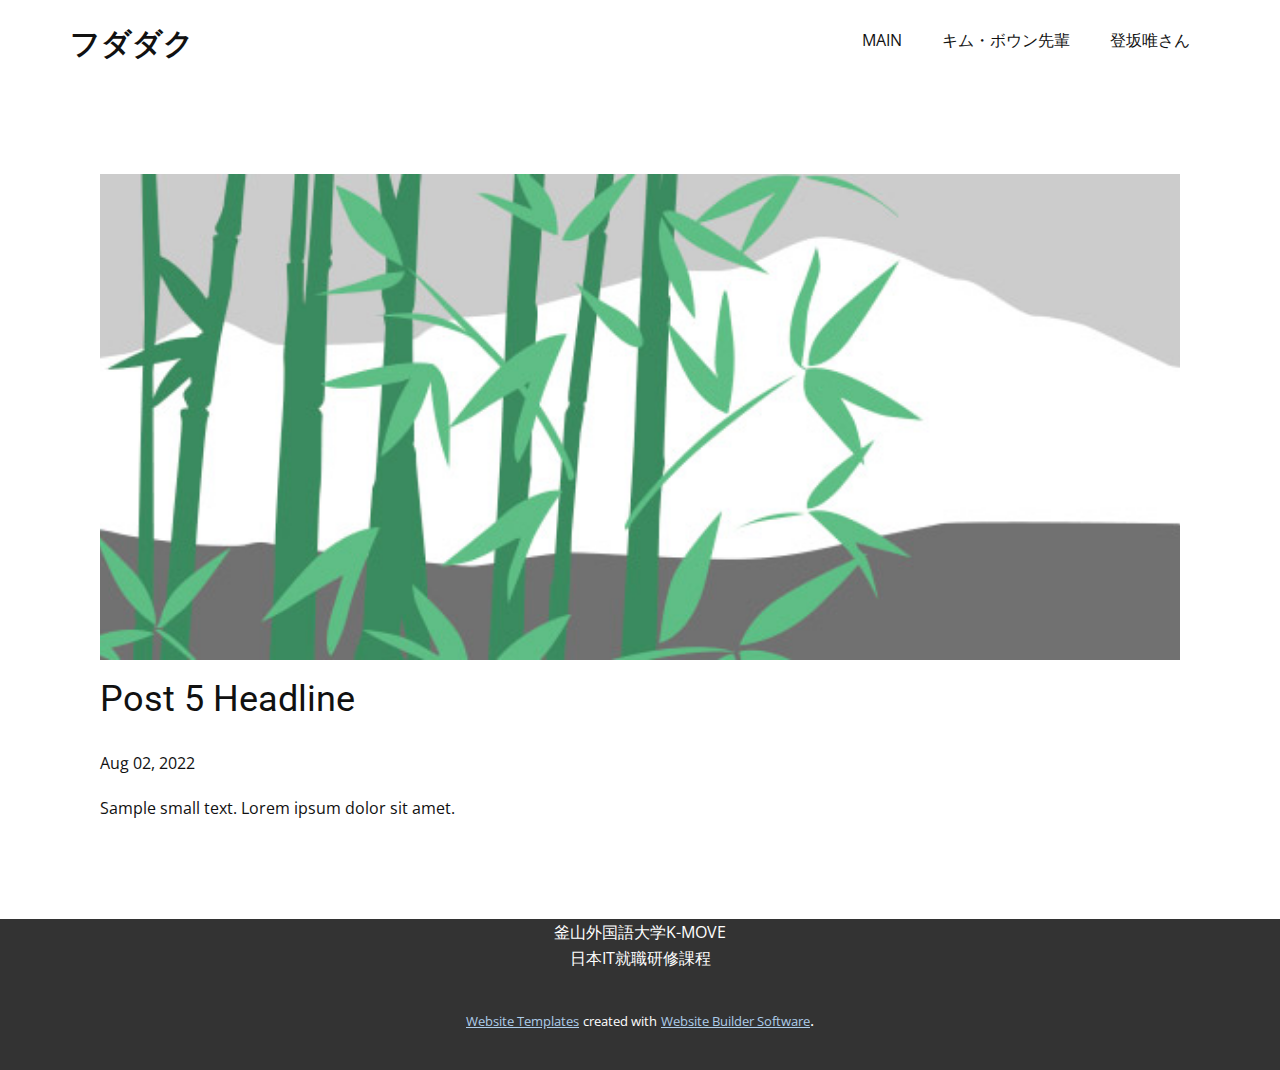
<file: blog/post-4.html>
<!doctype html>
<html style="font-size: 16px;" lang="en"><head>
    <meta name="viewport" content="width=device-width, initial-scale=1.0">
    <meta charset="utf-8">
    <meta name="keywords" content="Post 1 Headline">
    <meta name="description" content="">
    <title>Post 5 Headline</title>
    <link rel="stylesheet" href="../nicepage.css" media="screen">
<link rel="stylesheet" href="../Post-Template.css" media="screen">
    <script class="u-script" type="text/javascript" src="../jquery.js" "="" defer=""></script>
    <script class="u-script" type="text/javascript" src="../nicepage.js" "="" defer=""></script>
    <meta name="generator" content="Nicepage 4.15.8, nicepage.com">
    <link id="u-theme-google-font" rel="stylesheet" href="https://fonts.googleapis.com/css?family=Roboto:100,100i,300,300i,400,400i,500,500i,700,700i,900,900i|Open+Sans:300,300i,400,400i,500,500i,600,600i,700,700i,800,800i">
    
    
    <script type="application/ld+json">{
		"@context": "http://schema.org",
		"@type": "Organization",
		"name": ""
}</script>
    <meta name="theme-color" content="#478ac9">
  </head>
  <body class="u-body u-xl-mode" data-lang="en"><header class="u-clearfix u-header u-header" id="sec-fac8"><div class="u-clearfix u-sheet u-valign-middle u-sheet-1">
        <nav class="u-menu u-menu-one-level u-offcanvas u-menu-1">
          <div class="menu-collapse" style="font-size: 1rem; letter-spacing: 0px;">
            <a class="u-button-style u-custom-left-right-menu-spacing u-custom-padding-bottom u-custom-top-bottom-menu-spacing u-nav-link u-text-active-palette-1-base u-text-hover-palette-2-base" href="#">
              <svg class="u-svg-link" viewBox="0 0 24 24"><use xmlns:xlink="http://www.w3.org/1999/xlink" xlink:href="#menu-hamburger"></use></svg>
              <svg class="u-svg-content" version="1.1" id="menu-hamburger" viewBox="0 0 16 16" x="0px" y="0px" xmlns:xlink="http://www.w3.org/1999/xlink" xmlns="http://www.w3.org/2000/svg"><g><rect y="1" width="16" height="2"></rect><rect y="7" width="16" height="2"></rect><rect y="13" width="16" height="2"></rect>
</g></svg>
            </a>
          </div>
          <div class="u-custom-menu u-nav-container">
            <ul class="u-nav u-unstyled u-nav-1"><li class="u-nav-item"><a class="u-button-style u-nav-link u-text-active-palette-1-base u-text-hover-palette-2-base" href="../MAIN.html" style="padding: 10px 20px;">MAIN</a>
</li><li class="u-nav-item"><a class="u-button-style u-nav-link u-text-active-palette-1-base u-text-hover-palette-2-base" href="../キム・ボウン先輩.html" style="padding: 10px 20px;">キム・ボウン先輩</a>
</li><li class="u-nav-item"><a class="u-button-style u-nav-link u-text-active-palette-1-base u-text-hover-palette-2-base" href="../登坂唯さん.html" style="padding: 10px 20px;">登坂唯さん</a>
</li></ul>
          </div>
          <div class="u-custom-menu u-nav-container-collapse">
            <div class="u-black u-container-style u-inner-container-layout u-opacity u-opacity-95 u-sidenav">
              <div class="u-inner-container-layout u-sidenav-overflow">
                <div class="u-menu-close"></div>
                <ul class="u-align-center u-nav u-popupmenu-items u-unstyled u-nav-2"><li class="u-nav-item"><a class="u-button-style u-nav-link" href="../MAIN.html">MAIN</a>
</li><li class="u-nav-item"><a class="u-button-style u-nav-link" href="../キム・ボウン先輩.html">キム・ボウン先輩</a>
</li><li class="u-nav-item"><a class="u-button-style u-nav-link" href="../登坂唯さん.html">登坂唯さん</a>
</li></ul>
              </div>
            </div>
            <div class="u-black u-menu-overlay u-opacity u-opacity-70"></div>
          </div>
        </nav>
        <h3 class="u-text u-text-default u-text-1">フダダク</h3>
      </div></header>
    <section class="u-align-center u-clearfix u-section-1" id="sec-5999">
      <div class="u-clearfix u-sheet u-valign-middle-md u-valign-middle-sm u-valign-middle-xs u-sheet-1"><!--post_details--><!--post_details_options_json--><!--{"source":""}--><!--/post_details_options_json--><!--blog_post-->
        <div class="u-container-style u-expanded-width u-post-details u-post-details-1">
          <div class="u-container-layout u-valign-middle u-container-layout-1"><!--blog_post_image-->
            <img alt="" class="u-blog-control u-expanded-width u-image u-image-default u-image-1" src="[data-uri]"><!--/blog_post_image--><!--blog_post_header-->
            <h2 class="u-blog-control u-text u-text-1">Post 5 Headline</h2><!--/blog_post_header--><!--blog_post_metadata-->
            <div class="u-blog-control u-metadata u-metadata-1"><!--blog_post_metadata_date-->
              <span class="u-meta-date u-meta-icon">Aug 02, 2022</span><!--/blog_post_metadata_date--><!--blog_post_metadata_category-->
              <!--/blog_post_metadata_category--><!--blog_post_metadata_comments-->
              <!--/blog_post_metadata_comments-->
            </div><!--/blog_post_metadata--><!--blog_post_content-->
            <div class="u-align-justify u-blog-control u-post-content u-text u-text-2 fr-view">
  Sample small text. Lorem ipsum dolor sit amet.
  </div><!--/blog_post_content-->
          </div>
        </div><!--/blog_post--><!--/post_details-->
      </div>
    </section>
    
    
    <footer class="u-align-center u-clearfix u-footer u-grey-80 u-footer" id="sec-5dbe"><div class="u-clearfix u-sheet u-sheet-1">
        <p class="u-text u-text-1">釜山外国語大学K-MOVE<br>日本IT就職研修課程
        </p>
      </div></footer>
    <section class="u-backlink u-clearfix u-grey-80">
      <a class="u-link" href="https://nicepage.com/website-templates" target="_blank">
        <span>Website Templates</span>
      </a>
      <p class="u-text">
        <span>created with</span>
      </p>
      <a class="u-link" href="" target="_blank">
        <span>Website Builder Software</span>
      </a>. 
    </section>
  
</body></html>
</file>
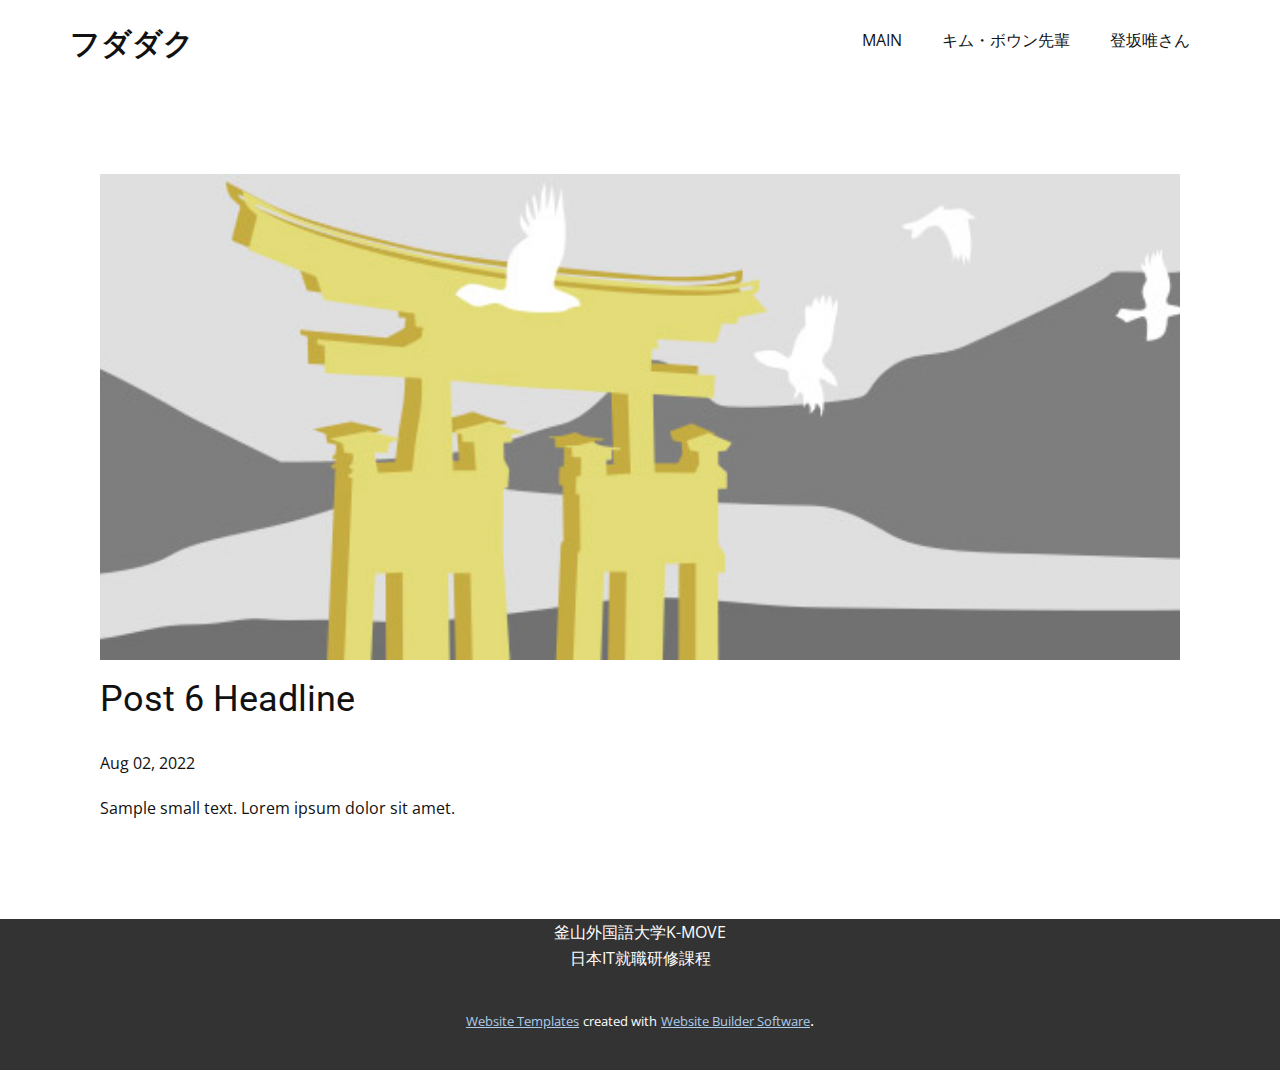
<file: blog/post-5.html>
<!doctype html>
<html style="font-size: 16px;" lang="en"><head>
    <meta name="viewport" content="width=device-width, initial-scale=1.0">
    <meta charset="utf-8">
    <meta name="keywords" content="Post 1 Headline">
    <meta name="description" content="">
    <title>Post 6 Headline</title>
    <link rel="stylesheet" href="../nicepage.css" media="screen">
<link rel="stylesheet" href="../Post-Template.css" media="screen">
    <script class="u-script" type="text/javascript" src="../jquery.js" "="" defer=""></script>
    <script class="u-script" type="text/javascript" src="../nicepage.js" "="" defer=""></script>
    <meta name="generator" content="Nicepage 4.15.8, nicepage.com">
    <link id="u-theme-google-font" rel="stylesheet" href="https://fonts.googleapis.com/css?family=Roboto:100,100i,300,300i,400,400i,500,500i,700,700i,900,900i|Open+Sans:300,300i,400,400i,500,500i,600,600i,700,700i,800,800i">
    
    
    <script type="application/ld+json">{
		"@context": "http://schema.org",
		"@type": "Organization",
		"name": ""
}</script>
    <meta name="theme-color" content="#478ac9">
  </head>
  <body class="u-body u-xl-mode" data-lang="en"><header class="u-clearfix u-header u-header" id="sec-fac8"><div class="u-clearfix u-sheet u-valign-middle u-sheet-1">
        <nav class="u-menu u-menu-one-level u-offcanvas u-menu-1">
          <div class="menu-collapse" style="font-size: 1rem; letter-spacing: 0px;">
            <a class="u-button-style u-custom-left-right-menu-spacing u-custom-padding-bottom u-custom-top-bottom-menu-spacing u-nav-link u-text-active-palette-1-base u-text-hover-palette-2-base" href="#">
              <svg class="u-svg-link" viewBox="0 0 24 24"><use xmlns:xlink="http://www.w3.org/1999/xlink" xlink:href="#menu-hamburger"></use></svg>
              <svg class="u-svg-content" version="1.1" id="menu-hamburger" viewBox="0 0 16 16" x="0px" y="0px" xmlns:xlink="http://www.w3.org/1999/xlink" xmlns="http://www.w3.org/2000/svg"><g><rect y="1" width="16" height="2"></rect><rect y="7" width="16" height="2"></rect><rect y="13" width="16" height="2"></rect>
</g></svg>
            </a>
          </div>
          <div class="u-custom-menu u-nav-container">
            <ul class="u-nav u-unstyled u-nav-1"><li class="u-nav-item"><a class="u-button-style u-nav-link u-text-active-palette-1-base u-text-hover-palette-2-base" href="../MAIN.html" style="padding: 10px 20px;">MAIN</a>
</li><li class="u-nav-item"><a class="u-button-style u-nav-link u-text-active-palette-1-base u-text-hover-palette-2-base" href="../キム・ボウン先輩.html" style="padding: 10px 20px;">キム・ボウン先輩</a>
</li><li class="u-nav-item"><a class="u-button-style u-nav-link u-text-active-palette-1-base u-text-hover-palette-2-base" href="../登坂唯さん.html" style="padding: 10px 20px;">登坂唯さん</a>
</li></ul>
          </div>
          <div class="u-custom-menu u-nav-container-collapse">
            <div class="u-black u-container-style u-inner-container-layout u-opacity u-opacity-95 u-sidenav">
              <div class="u-inner-container-layout u-sidenav-overflow">
                <div class="u-menu-close"></div>
                <ul class="u-align-center u-nav u-popupmenu-items u-unstyled u-nav-2"><li class="u-nav-item"><a class="u-button-style u-nav-link" href="../MAIN.html">MAIN</a>
</li><li class="u-nav-item"><a class="u-button-style u-nav-link" href="../キム・ボウン先輩.html">キム・ボウン先輩</a>
</li><li class="u-nav-item"><a class="u-button-style u-nav-link" href="../登坂唯さん.html">登坂唯さん</a>
</li></ul>
              </div>
            </div>
            <div class="u-black u-menu-overlay u-opacity u-opacity-70"></div>
          </div>
        </nav>
        <h3 class="u-text u-text-default u-text-1">フダダク</h3>
      </div></header>
    <section class="u-align-center u-clearfix u-section-1" id="sec-5999">
      <div class="u-clearfix u-sheet u-valign-middle-md u-valign-middle-sm u-valign-middle-xs u-sheet-1"><!--post_details--><!--post_details_options_json--><!--{"source":""}--><!--/post_details_options_json--><!--blog_post-->
        <div class="u-container-style u-expanded-width u-post-details u-post-details-1">
          <div class="u-container-layout u-valign-middle u-container-layout-1"><!--blog_post_image-->
            <img alt="" class="u-blog-control u-expanded-width u-image u-image-default u-image-1" src="[data-uri]"><!--/blog_post_image--><!--blog_post_header-->
            <h2 class="u-blog-control u-text u-text-1">Post 6 Headline</h2><!--/blog_post_header--><!--blog_post_metadata-->
            <div class="u-blog-control u-metadata u-metadata-1"><!--blog_post_metadata_date-->
              <span class="u-meta-date u-meta-icon">Aug 02, 2022</span><!--/blog_post_metadata_date--><!--blog_post_metadata_category-->
              <!--/blog_post_metadata_category--><!--blog_post_metadata_comments-->
              <!--/blog_post_metadata_comments-->
            </div><!--/blog_post_metadata--><!--blog_post_content-->
            <div class="u-align-justify u-blog-control u-post-content u-text u-text-2 fr-view">
  Sample small text. Lorem ipsum dolor sit amet.
  </div><!--/blog_post_content-->
          </div>
        </div><!--/blog_post--><!--/post_details-->
      </div>
    </section>
    
    
    <footer class="u-align-center u-clearfix u-footer u-grey-80 u-footer" id="sec-5dbe"><div class="u-clearfix u-sheet u-sheet-1">
        <p class="u-text u-text-1">釜山外国語大学K-MOVE<br>日本IT就職研修課程
        </p>
      </div></footer>
    <section class="u-backlink u-clearfix u-grey-80">
      <a class="u-link" href="https://nicepage.com/website-templates" target="_blank">
        <span>Website Templates</span>
      </a>
      <p class="u-text">
        <span>created with</span>
      </p>
      <a class="u-link" href="" target="_blank">
        <span>Website Builder Software</span>
      </a>. 
    </section>
  
</body></html>
</file>
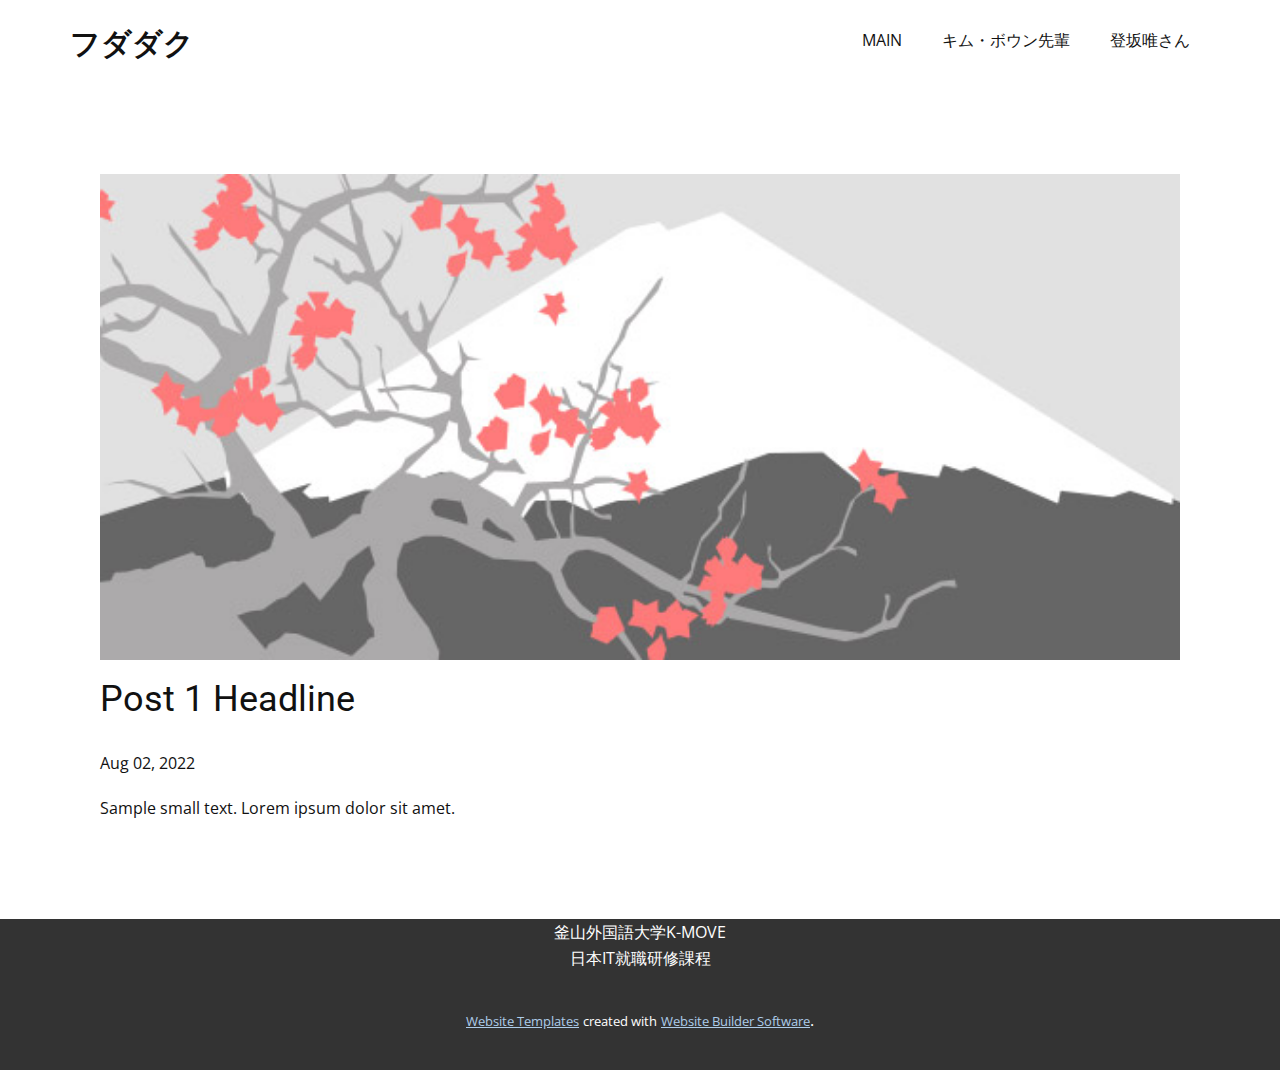
<file: blog/post.html>
<!doctype html>
<html style="font-size: 16px;" lang="en"><head>
    <meta name="viewport" content="width=device-width, initial-scale=1.0">
    <meta charset="utf-8">
    <meta name="keywords" content="Post 1 Headline">
    <meta name="description" content="">
    <title>Post 1 Headline</title>
    <link rel="stylesheet" href="../nicepage.css" media="screen">
<link rel="stylesheet" href="../Post-Template.css" media="screen">
    <script class="u-script" type="text/javascript" src="../jquery.js" "="" defer=""></script>
    <script class="u-script" type="text/javascript" src="../nicepage.js" "="" defer=""></script>
    <meta name="generator" content="Nicepage 4.15.8, nicepage.com">
    <link id="u-theme-google-font" rel="stylesheet" href="https://fonts.googleapis.com/css?family=Roboto:100,100i,300,300i,400,400i,500,500i,700,700i,900,900i|Open+Sans:300,300i,400,400i,500,500i,600,600i,700,700i,800,800i">
    
    
    <script type="application/ld+json">{
		"@context": "http://schema.org",
		"@type": "Organization",
		"name": ""
}</script>
    <meta name="theme-color" content="#478ac9">
  </head>
  <body class="u-body u-xl-mode" data-lang="en"><header class="u-clearfix u-header u-header" id="sec-fac8"><div class="u-clearfix u-sheet u-valign-middle u-sheet-1">
        <nav class="u-menu u-menu-one-level u-offcanvas u-menu-1">
          <div class="menu-collapse" style="font-size: 1rem; letter-spacing: 0px;">
            <a class="u-button-style u-custom-left-right-menu-spacing u-custom-padding-bottom u-custom-top-bottom-menu-spacing u-nav-link u-text-active-palette-1-base u-text-hover-palette-2-base" href="#">
              <svg class="u-svg-link" viewBox="0 0 24 24"><use xmlns:xlink="http://www.w3.org/1999/xlink" xlink:href="#menu-hamburger"></use></svg>
              <svg class="u-svg-content" version="1.1" id="menu-hamburger" viewBox="0 0 16 16" x="0px" y="0px" xmlns:xlink="http://www.w3.org/1999/xlink" xmlns="http://www.w3.org/2000/svg"><g><rect y="1" width="16" height="2"></rect><rect y="7" width="16" height="2"></rect><rect y="13" width="16" height="2"></rect>
</g></svg>
            </a>
          </div>
          <div class="u-custom-menu u-nav-container">
            <ul class="u-nav u-unstyled u-nav-1"><li class="u-nav-item"><a class="u-button-style u-nav-link u-text-active-palette-1-base u-text-hover-palette-2-base" href="../MAIN.html" style="padding: 10px 20px;">MAIN</a>
</li><li class="u-nav-item"><a class="u-button-style u-nav-link u-text-active-palette-1-base u-text-hover-palette-2-base" href="../キム・ボウン先輩.html" style="padding: 10px 20px;">キム・ボウン先輩</a>
</li><li class="u-nav-item"><a class="u-button-style u-nav-link u-text-active-palette-1-base u-text-hover-palette-2-base" href="../登坂唯さん.html" style="padding: 10px 20px;">登坂唯さん</a>
</li></ul>
          </div>
          <div class="u-custom-menu u-nav-container-collapse">
            <div class="u-black u-container-style u-inner-container-layout u-opacity u-opacity-95 u-sidenav">
              <div class="u-inner-container-layout u-sidenav-overflow">
                <div class="u-menu-close"></div>
                <ul class="u-align-center u-nav u-popupmenu-items u-unstyled u-nav-2"><li class="u-nav-item"><a class="u-button-style u-nav-link" href="../MAIN.html">MAIN</a>
</li><li class="u-nav-item"><a class="u-button-style u-nav-link" href="../キム・ボウン先輩.html">キム・ボウン先輩</a>
</li><li class="u-nav-item"><a class="u-button-style u-nav-link" href="../登坂唯さん.html">登坂唯さん</a>
</li></ul>
              </div>
            </div>
            <div class="u-black u-menu-overlay u-opacity u-opacity-70"></div>
          </div>
        </nav>
        <h3 class="u-text u-text-default u-text-1">フダダク</h3>
      </div></header>
    <section class="u-align-center u-clearfix u-section-1" id="sec-5999">
      <div class="u-clearfix u-sheet u-valign-middle-md u-valign-middle-sm u-valign-middle-xs u-sheet-1"><!--post_details--><!--post_details_options_json--><!--{"source":""}--><!--/post_details_options_json--><!--blog_post-->
        <div class="u-container-style u-expanded-width u-post-details u-post-details-1">
          <div class="u-container-layout u-valign-middle u-container-layout-1"><!--blog_post_image-->
            <img alt="" class="u-blog-control u-expanded-width u-image u-image-default u-image-1" src="[data-uri]"><!--/blog_post_image--><!--blog_post_header-->
            <h2 class="u-blog-control u-text u-text-1">Post 1 Headline</h2><!--/blog_post_header--><!--blog_post_metadata-->
            <div class="u-blog-control u-metadata u-metadata-1"><!--blog_post_metadata_date-->
              <span class="u-meta-date u-meta-icon">Aug 02, 2022</span><!--/blog_post_metadata_date--><!--blog_post_metadata_category-->
              <!--/blog_post_metadata_category--><!--blog_post_metadata_comments-->
              <!--/blog_post_metadata_comments-->
            </div><!--/blog_post_metadata--><!--blog_post_content-->
            <div class="u-align-justify u-blog-control u-post-content u-text u-text-2 fr-view">
  Sample small text. Lorem ipsum dolor sit amet.
  </div><!--/blog_post_content-->
          </div>
        </div><!--/blog_post--><!--/post_details-->
      </div>
    </section>
    
    
    <footer class="u-align-center u-clearfix u-footer u-grey-80 u-footer" id="sec-5dbe"><div class="u-clearfix u-sheet u-sheet-1">
        <p class="u-text u-text-1">釜山外国語大学K-MOVE<br>日本IT就職研修課程
        </p>
      </div></footer>
    <section class="u-backlink u-clearfix u-grey-80">
      <a class="u-link" href="https://nicepage.com/website-templates" target="_blank">
        <span>Website Templates</span>
      </a>
      <p class="u-text">
        <span>created with</span>
      </p>
      <a class="u-link" href="" target="_blank">
        <span>Website Builder Software</span>
      </a>. 
    </section>
  
</body></html>
</file>
